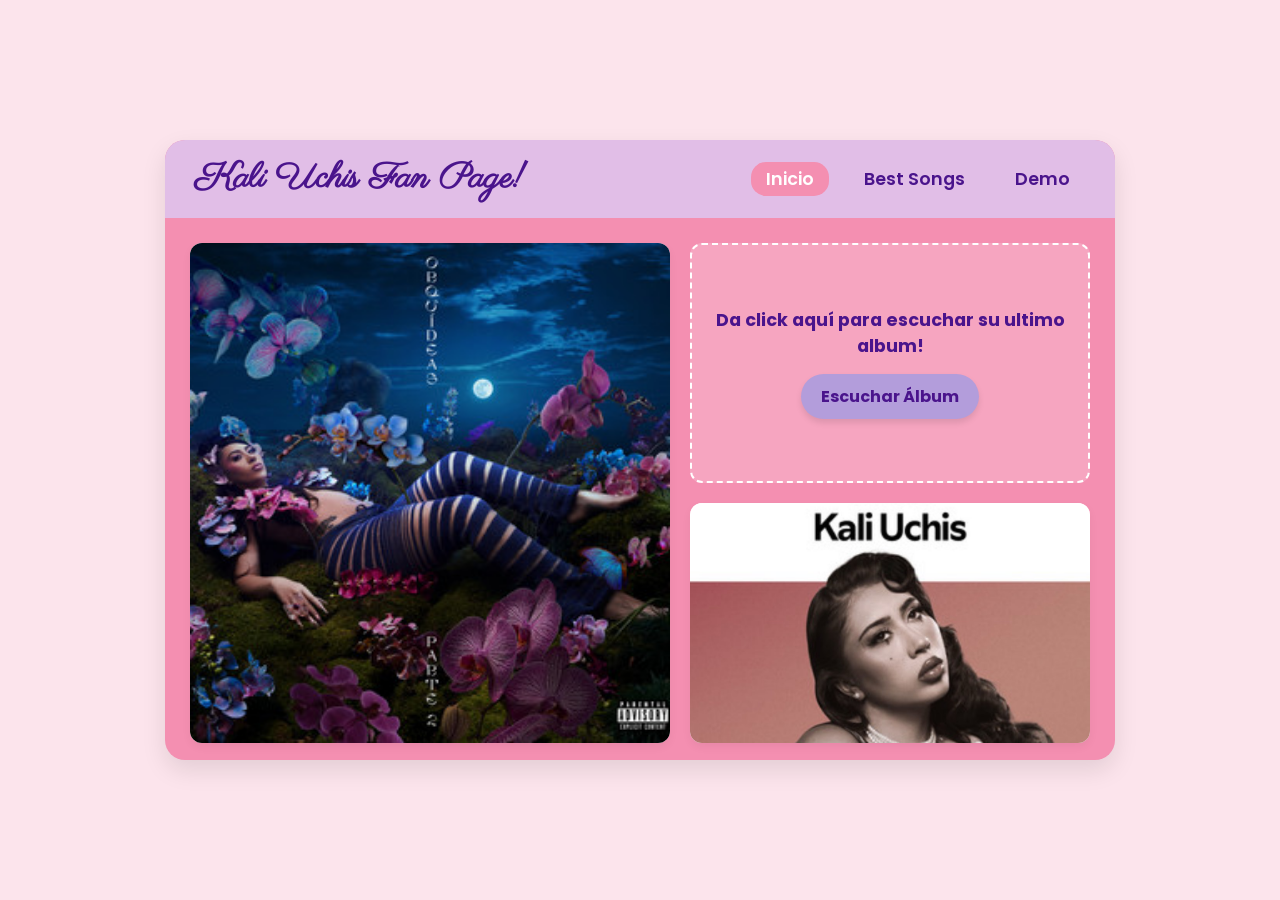
<file: Index.html>
<!DOCTYPE html>
<html lang="es">
<head>
    <meta charset="UTF-8">
    <meta name="viewport" content="width=device-width, initial-scale=1.0">
    <title>Kali Uchis Fan Page</title>
    <link rel="stylesheet" href="estilos.css">
    <link rel="preconnect" href="https://fonts.googleapis.com">
    <link rel="preconnect" href="https://fonts.gstatic.com" crossorigin>
    <link href="https://fonts.googleapis.com/css2?family=Parisienne&family=Poppins:wght@300;400;600&display=swap" rel="stylesheet">
</head>
<body>

    <div class="page-container">
        
        <nav class="navbar">
            <h1 class="logo">Kali Uchis Fan Page!</h1>
            <ul class="nav-links">
                <li><a href="#inicio" class="nav-btn active">Inicio</a></li>
                <li><a href="#best-songs" class="nav-btn">Best Songs</a></li>
                <li><a href="#demo" class="nav-btn">Demo</a></li>
            </ul>
        </nav>

        <main class="content">
            
            <section id="inicio" class="tab-content active-section">
                <div class="inicio-grid">
                    <div class="image-box main-art">
                        <img src="orquideas.jpg" alt="Kali Uchis - Orquídeas">
                    </div>
                    <div class="action-box">
                        <p class="cta-text">Da click aquí para escuchar su ultimo album!</p>
                        <a href="https://open.spotify.com" target="_blank" class="btn-listen">Escuchar Álbum</a>
                    </div>
                    <div class="image-box sub-art">
                        <img src="kali pink.jpg" alt="Kali Uchis">
                    </div>
                </div>
            </section>

            <section id="best-songs" class="tab-content">
                <div class="songs-container">
                    <div class="songs-info">
                        <h2>Top canciones mas escuchadas en todas las plataformas:</h2>
                        <ol class="songs-list">
                            <li><strong>Telepatía:</strong> Su mayor éxito global, un himno de R&B latino.</li>
                            <li><strong>Igual Que Un Ángel:</strong> Éxito masivo en colaboración con Peso Pluma.</li>
                            <li><strong>Moonlight:</strong> Uno de sus temas más virales y aclamados, perteneciente al álbum Red Moon In Venus.</li>
                            <li><strong>See You Again:</strong> La famosa colaboración junto a Tyler, The Creator.</li>
                            <li><strong>After The Storm:</strong> Colaboración clave con Tyler, The Creator y Bootsy Collins.</li>
                        </ol>
                    </div>
                    <div class="image-box songs-img">
                        <img src="red moon in venus.jpg" alt="Kali Uchis Butterflies">
                    </div>
                </div>
            </section>

            <section id="demo" class="tab-content">
                <div class="demo-container">
                    <div class="demo-info">
                        <h2>Demo de una de sus mejores canciones.</h2>
                        <div class="card-details">
                            <p><strong>Artista:</strong> Kali Uchis</p>
                            <p><strong>Álbum:</strong> Sin miedo (del amor y otros demonios)</p>
                            <p><strong>Fecha de lanzamiento:</strong> 2020</p>
                            <p><strong>Géneros:</strong> R&B/Soul, Alternativa/Independiente, Pop, Disco</p>
                        </div>
                        <div class="demo-action">
                            <p class="cta-text">Da click aquí para escucharla:</p>
                            <a href="https://open.spotify.com" target="_blank" class="btn-listen">Escuchar Demo</a>
                        </div>
                    </div>
                    <div class="image-box demo-img">
                        <img src="sin miedo.jpg" alt="Kali Uchis Sin Miedo">
                    </div>
                </div>
            </section>

        </main>
    </div>

    <script>
        const links = document.querySelectorAll('.nav-btn');
        const sections = document.querySelectorAll('.tab-content');

        links.forEach(link => {
            link.addEventListener('click', (e) => {
                e.preventDefault();
                
                // 1. Quitar la clase activa de todos los botones
                links.forEach(l => l.classList.remove('active'));
                // 2. Quitar la clase activa de todas las secciones
                sections.forEach(s => s.classList.remove('active-section'));

                // 3. Activar el botón al que se le dio click
                link.classList.add('active');
                
                // 4. Activar la sección correspondiente usando su href (#inicio, #demo, etc)
                const targetId = link.getAttribute('href');
                const targetSection = document.querySelector(targetId);
                
                if(targetSection) {
                    targetSection.classList.add('active-section');
                }
            });
        });
    </script>

</body>
</html>
</file>
<file: estilos.css>
* {
    margin: 0;
    padding: 0;
    box-sizing: border-box;
}

body {
    background-color: #fce4ec; 
    font-family: 'Poppins', sans-serif;
    display: flex;
    justify-content: center;
    align-items: center;
    min-height: 100vh;
    padding: 20px;
}

.page-container {
    background-color: #f48fb1; 
    width: 100%;
    max-width: 950px;
    height: 620px;
    border-radius: 20px; 
    box-shadow: 0 10px 25px rgba(0, 0, 0, 0.1);
    display: flex;
    flex-direction: column;
    overflow: hidden;
}


.navbar {
    background-color: #e1bee7; 
    display: flex;
    justify-content: space-between;
    align-items: center;
    padding: 15px 30px;
    width: 100%;
}

.logo {
    font-family: 'Parisienne', cursive; 
    font-size: 2.2rem;
    color: #4a148c; 
}

.nav-links {
    display: flex;
    list-style: none;
    gap: 20px;
}

.nav-links a {
    text-decoration: none;
    color: #4a148c;
    font-weight: 600;
    font-size: 1.1rem;
    padding: 5px 15px;
    border-radius: 15px;
    transition: background 0.3s;
}

.nav-links a:hover, .nav-links a.active {
    background-color: #f48fb1;
    color: white;
}


.content {
    flex: 1;
    padding: 25px;
    width: 100%;
    height: calc(100% - 70px);
    position: relative;
}

.tab-content {
    display: none; 
    width: 100%;
    height: 100%;
}

.tab-content.active-section {
    display: block !important; 
}


.inicio-grid {
    display: grid;
    grid-template-columns: 1.2fr 1fr;
    grid-template-rows: 1fr 1fr;
    gap: 20px;
    height: 100%;
}

.image-box {
    background-color: white;
    border-radius: 12px;
    overflow: hidden;
    box-shadow: 0 4px 10px rgba(0,0,0,0.05);
}

.image-box img {
    width: 100%;
    height: 100%;
    object-fit: cover; 
}

.main-art {
    grid-row: 1 / span 2;
}

.action-box {
    display: flex;
    flex-direction: column;
    justify-content: center;
    align-items: center;
    text-align: center;
    padding: 15px;
    background-color: rgba(255, 255, 255, 0.2); 
    border-radius: 12px;
    border: 2px dashed #ffffff; 
}

.cta-text {
    color: #4a148c;
    font-weight: bold;
    margin-bottom: 15px;
    font-size: 1.1rem;
}

.btn-listen {
    display: inline-block;
    padding: 10px 20px;
    background-color: #b39ddb;
    color: #4a148c;
    text-decoration: none;
    font-weight: bold;
    border-radius: 25px;
    box-shadow: 0 4px 6px rgba(0,0,0,0.1);
    transition: transform 0.2s, background 0.2s;
}

.btn-listen:hover {
    transform: scale(1.05);
    background-color: #4a148c;
    color: white;
}

.songs-container, .demo-container {
    display: grid;
    grid-template-columns: 1.2fr 1fr;
    gap: 20px;
    height: 100%;
    align-items: center;
}

.songs-info h2, .demo-info h2 {
    color: #4a148c;
    font-size: 1.4rem;
    margin-bottom: 15px;
    font-weight: 600;
}

.songs-list {
    color: #4a148c;
    padding-left: 20px;
    font-size: 0.95rem;
    line-height: 1.5;
}

.songs-list li {
    margin-bottom: 12px;
}

.card-details {
    background-color: rgba(255, 255, 255, 0.4);
    padding: 15px;
    border-radius: 10px;
    margin-bottom: 20px;
    color: #4a148c;
    font-size: 1rem;
    line-height: 1.6;
}

.demo-action {
    display: flex;
    align-items: center;
    gap: 15px;
}

.demo-action .cta-text {
    margin-bottom: 0;
}

.songs-img, .demo-img {
    height: 100%;
}
</file>
